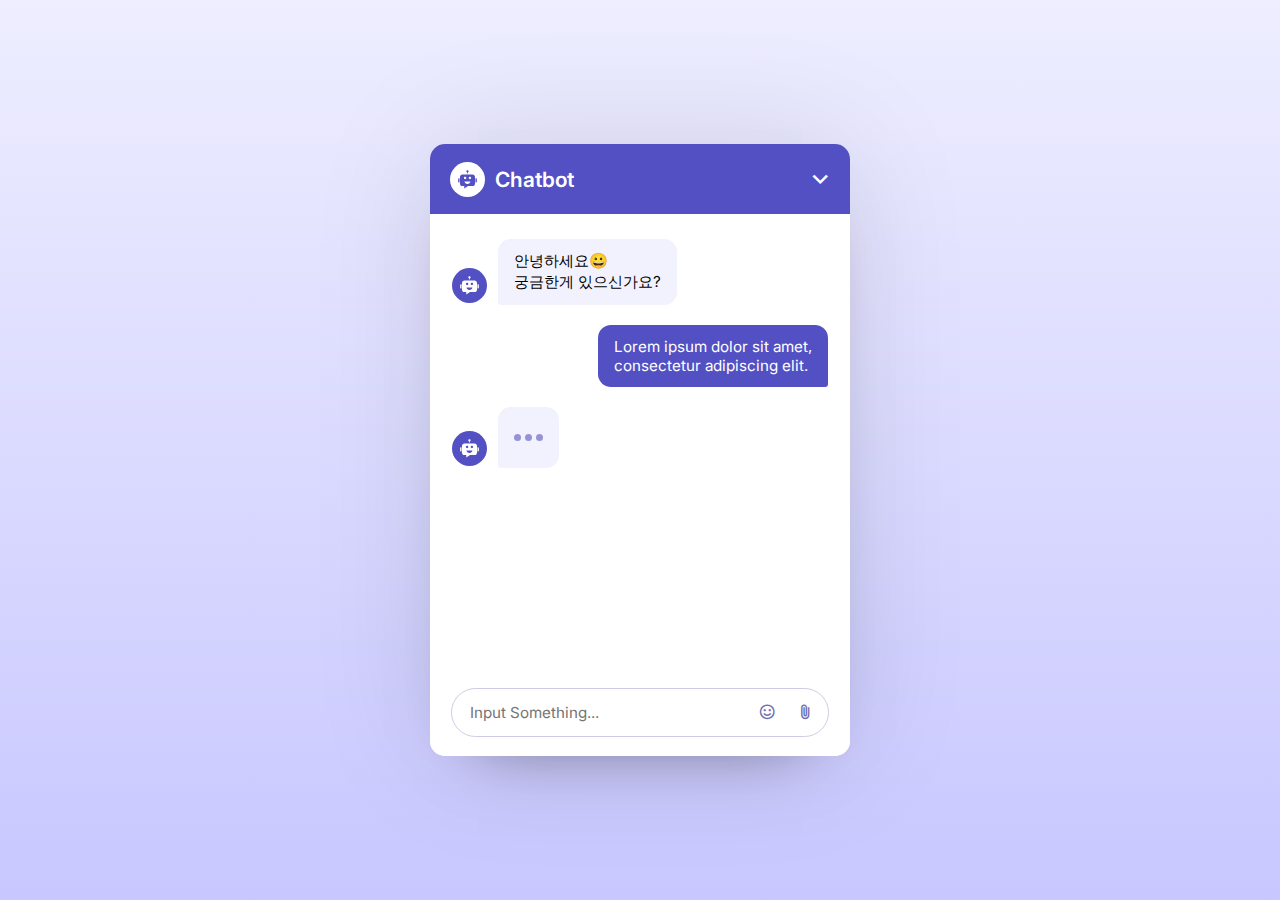
<file: 확장 프로그램 프로젝트/Chatbot/index.html>
<!DOCTYPE html>
<html lang="kr">
<head>
    <meta charset="UTF-8">
    <meta name="viewport" content="width=device-width,initial-scale = 1.0">
    <title>챗봇 API</title>
    <link rel="stylesheet"
          href="https://fonts.googleapis.com/css2?family=Material+Symbols+Outlined:opsz,wght,FILL,GRAD@48,400,0,0"/>
    <link rel="stylesheet" href="style.css">
</head>
<body>
<div class="chatbot-popup">
    <!-- 챗봇 뚝배기-->
    <div class="chat-header">
        <div class="header-info">
            <svg class = "chatbot-logo" xmlns="http://www.w3.org/2000/svg" width="50" height="50" viewBox="0 0 1024 1024">
                <path d="M738.3 287.6H285.7c-59
                0-106.8 47.8-106.8 106.8v303.1c0
                59 47.8 106.8 106.8 106.8h81.5v111.1c0 .7.8 1.1
                1.4.7l166.9-110.6 41.8-.8h117.4l43.6-.4c59 0
                106.8-47.8 106.8-106.8V394.5c0-59-47.8-106.9-106.8-106.9zM351.7
                448.2c0-29.5 23.9-53.5 53.5-53.5s53.5 23.9
                53.5 53.5-23.9 53.5-53.5 53.5-53.5-23.9-53.5-53.5zm157.9
                267.1c-67.8 0-123.8-47.5-132.3-109h264.6c-8.6 61.5-64.5
                109-132.3 109zm110-213.7c-29.5 0-53.5-23.9-53.5-53.5s23.9-53.5
                53.5-53.5 53.5 23.9 53.5 53.5-23.9 53.5-53.5
                53.5zM867.2 644.5V453.1h26.5c19.4 0 35.1 15.7
                35.1 35.1v121.1c0 19.4-15.7 35.1-35.1 35.1h-26.5zM95.2
                609.4V488.2c0-19.4 15.7-35.1 35.1-35.1h26.5v191.3h-26.5c-19.4
                0-35.1-15.7-35.1-35.1zM561.5 149.6c0 23.4-15.6 43.3-36.9
                49.7v44.9h-30v-44.9c-21.4-6.5-36.9-26.3-36.9-49.7 0-28.6 23.3-51.9 51.9-51.9s51.9
                23.3 51.9 51.9z">
                </path>
            </svg>
            <h2 class="logo-text"> Chatbot</h2>
        </div>
        <button id = "close-chatbot" class="material-symbols-outlined">keyboard_arrow_down</button>
    </div>
    <!-- 챗봇 몸뚱아리-->
    <div class="chat-body">
        <div class="message bot-message">
            <svg class = "bot-avatar" xmlns="http://www.w3.org/2000/svg" width="50" height="50" viewBox="0 0 1024 1024">
                <path d="M738.3 287.6H285.7c-59
                0-106.8 47.8-106.8 106.8v303.1c0
                59 47.8 106.8 106.8 106.8h81.5v111.1c0 .7.8 1.1
                1.4.7l166.9-110.6 41.8-.8h117.4l43.6-.4c59 0
                106.8-47.8 106.8-106.8V394.5c0-59-47.8-106.9-106.8-106.9zM351.7
                448.2c0-29.5 23.9-53.5 53.5-53.5s53.5 23.9
                53.5 53.5-23.9 53.5-53.5 53.5-53.5-23.9-53.5-53.5zm157.9
                267.1c-67.8 0-123.8-47.5-132.3-109h264.6c-8.6 61.5-64.5
                109-132.3 109zm110-213.7c-29.5 0-53.5-23.9-53.5-53.5s23.9-53.5
                53.5-53.5 53.5 23.9 53.5 53.5-23.9 53.5-53.5
                53.5zM867.2 644.5V453.1h26.5c19.4 0 35.1 15.7
                35.1 35.1v121.1c0 19.4-15.7 35.1-35.1 35.1h-26.5zM95.2
                609.4V488.2c0-19.4 15.7-35.1 35.1-35.1h26.5v191.3h-26.5c-19.4
                0-35.1-15.7-35.1-35.1zM561.5 149.6c0 23.4-15.6 43.3-36.9
                49.7v44.9h-30v-44.9c-21.4-6.5-36.9-26.3-36.9-49.7 0-28.6 23.3-51.9 51.9-51.9s51.9
                23.3 51.9 51.9z">
                </path>
            </svg>
            <div class="message-text"> 안녕하세요😀 <br/> 궁금한게 있으신가요?</div>
        </div>
        <div class="message user-message">
            <div class="message-text"> Lorem ipsum dolor sit amet, <br/>consectetur adipiscing elit.</div>
        </div>
        <div class="message bot-message thinking">
            <svg class = "bot-avatar" xmlns="http://www.w3.org/2000/svg" width="50" height="50" viewBox="0 0 1024 1024">
                <path d="M738.3 287.6H285.7c-59
                0-106.8 47.8-106.8 106.8v303.1c0
                59 47.8 106.8 106.8 106.8h81.5v111.1c0 .7.8 1.1
                1.4.7l166.9-110.6 41.8-.8h117.4l43.6-.4c59 0
                106.8-47.8 106.8-106.8V394.5c0-59-47.8-106.9-106.8-106.9zM351.7
                448.2c0-29.5 23.9-53.5 53.5-53.5s53.5 23.9
                53.5 53.5-23.9 53.5-53.5 53.5-53.5-23.9-53.5-53.5zm157.9
                267.1c-67.8 0-123.8-47.5-132.3-109h264.6c-8.6 61.5-64.5
                109-132.3 109zm110-213.7c-29.5 0-53.5-23.9-53.5-53.5s23.9-53.5
                53.5-53.5 53.5 23.9 53.5 53.5-23.9 53.5-53.5
                53.5zM867.2 644.5V453.1h26.5c19.4 0 35.1 15.7
                35.1 35.1v121.1c0 19.4-15.7 35.1-35.1 35.1h-26.5zM95.2
                609.4V488.2c0-19.4 15.7-35.1 35.1-35.1h26.5v191.3h-26.5c-19.4
                0-35.1-15.7-35.1-35.1zM561.5 149.6c0 23.4-15.6 43.3-36.9
                49.7v44.9h-30v-44.9c-21.4-6.5-36.9-26.3-36.9-49.7 0-28.6 23.3-51.9 51.9-51.9s51.9
                23.3 51.9 51.9z">
                </path>
            </svg>
            <div class="message-text">
                <div class="thinking-indicator">
                    <div class="dot"></div>
                    <div class="dot"></div>
                    <div class="dot"></div>
                </div>
            </div>
        </div>
    </div>
    <!--웹사이트 최하단-->
    <div class="chat-footer">
        <form action="#" class="chat-form">
            <textarea placeholder="Input Something..." class="message-input" required></textarea>
            <div class="chat-controls">

                <button type="button" class="material-symbols-outlined"> sentiment_satisfied </button>
                <button type="button" class="material-symbols-outlined"> attach_file </button>
                <button type="submit" id="send-message" class="material-symbols-outlined"> arrow_upward </button>
            </div>
        </form>
    </div>
</div>
</body>

</html>
</file>
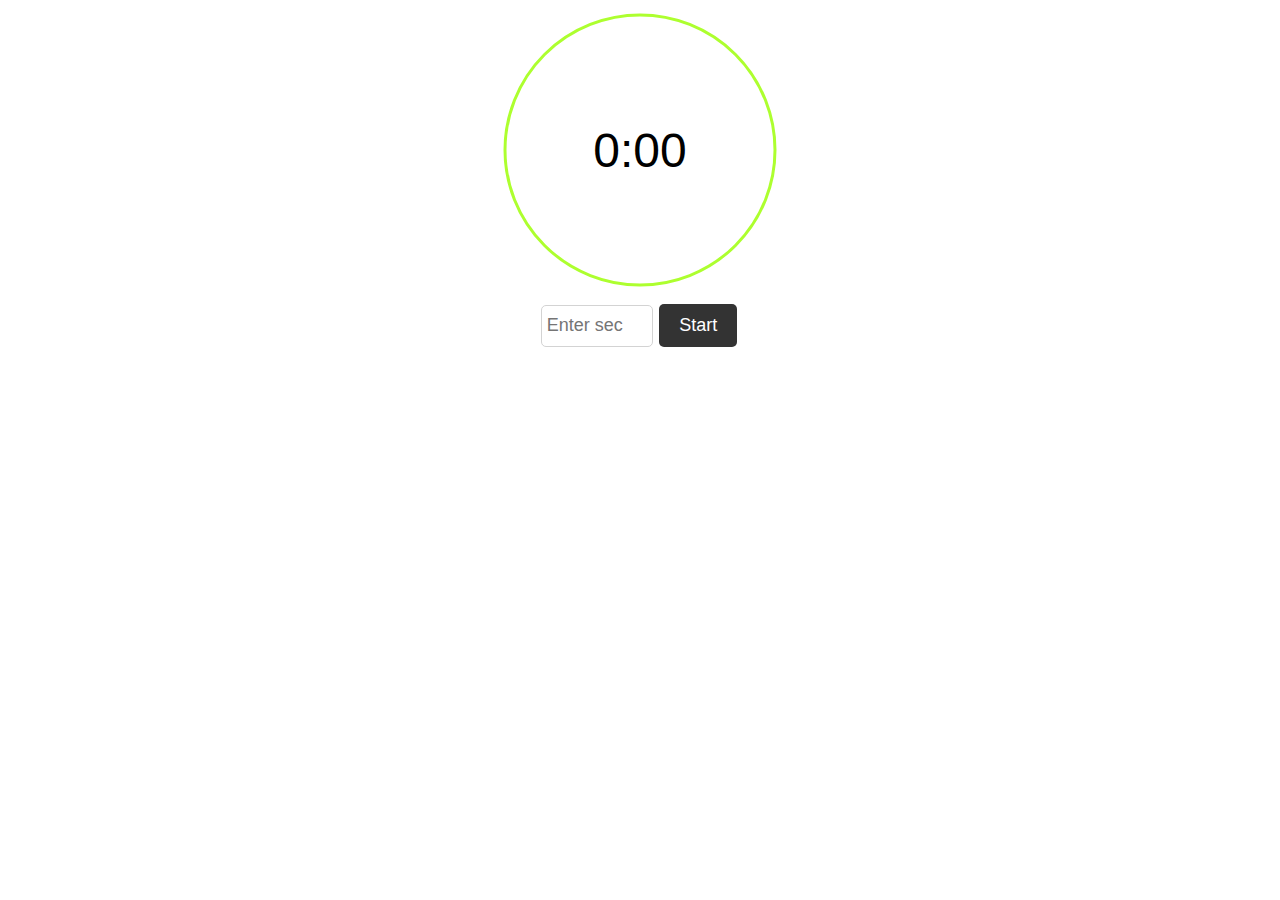
<file: 확장 프로그램 프로젝트/animated-countdown/Animated Countdown.html>
<!DOCTYPE html>
<html lang="en">
<head>
    <meta charset="UTF-8" />
    <meta name="viewport" content="width=device-width, initial-scale=1.0" />

    <link rel="stylesheet" href="style.css" />
    <title>Animated Countdown timer</title>
</head>
<body>
<div id="timer"></div>
<div class="inputs">
    <input type="number" id="time-input" placeholder="Enter sec" />
    <button class="btn" id="start-btn">Start</button>
</div>

<script src="main.js"></script>
</body>
</html>
</file>
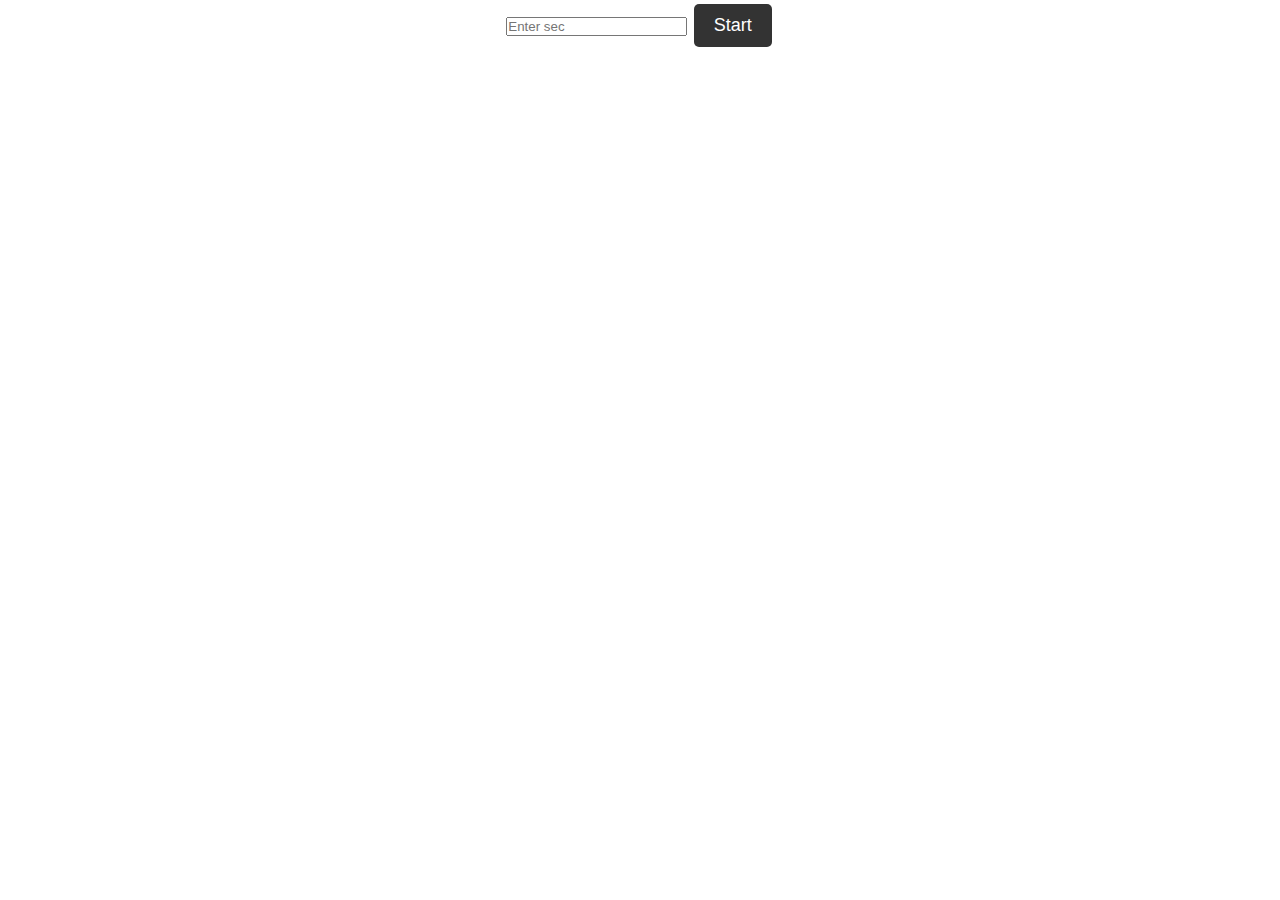
<file: 확장 프로그램 프로젝트/Extension/popup.html>
<!DOCTYPE html>
<html lang="en">
<head>
    <meta charset="UTF-8" />
    <meta name="viewport" content="width=device-width, initial-scale=1.0" />

    <link rel="stylesheet" href="styles.css" />
    <title>Animated Countdown timer</title>
</head>
<body>
<div id="timer"></div>
<div class="inputs">
    <input type="number" id="timeInput" placeholder="Enter sec" />
    <button class="btn" id="startTimer">Start</button>
</div>

<script src="popup.js"></script>
</body>
</html>
</file>
<file: 확장 프로그램 프로젝트/Chatbot/style.css>
/* 구글 폰트에서 Inter 폰트를 가져오는 문구. */
@import url('https://fonts.googleapis.com/css2?family=Inter:ital,opsz,wght@0,14..32,100..900;1,14..32,100..900&display=swap');

* {
    margin: 0;
    padding: 0;
    box-sizing: border-box;
    font-family: "Inter", serif;
}

body {
    display: flex;
    align-items: center;
    justify-content: center;
    min-height: 100vh;
    background: linear-gradient(#EEEEFF, #C8C7FF);
}

.chatbot-popup {
    position: relative;
    width: 420px;
    background: #fff;
    overflow: hidden;
    border-radius: 15px;
    box-shadow: 0 0 128px 0 rgba(0, 0, 0, 0.1), 0 32px 64px -48px rgba(0, 0, 0, 0.5);
}

.chat-header {
    display: flex;
    align-items: center;
    background: #5350C4;
    padding: 15px 20px;
    justify-content: space-between;
}

.chat-header .header-info {
    display: flex;
    gap: 10px;
    align-items: center;
}

.header-info .chatbot-logo {
    height: 35px;
    width: 35px;
    background: #fff;
    padding: 6px;
    fill: #5350C4;
    flex-shrink: 0;
    border-radius: 50%;
}

.header-info .logo-text {
    color: #fff;
    font-size: 1.31rem;
    font-weight: 600;
}

.chat-header #close-chatbot {
    border: none;
    color: #fff;
    height: 40px;
    width: 40px;
    font-size: 1.9rem;
    margin-right: -10px;
    padding-top: 2px;
    cursor: pointer;
    border-radius: 50%;
    background: none;
    transition: 0.2s ease;
}

.chat-header #close-chatbot:hover {
    background: #3d3a9d;
}

.chat-body {
    padding: 25px 22px;
    display: flex;
    gap: 20px;
    height: 460px;
    margin-bottom: 82px;
    overflow-y: auto;
    flex-direction: column;
    scrollbar-width: thin;
    scrollbar-color: #ccccf5 transparent;
}

.chat-body .message {
    display: flex;
    gap: 11px;
    align-items: center;
}

.chat-body .bot-message .bot-avatar {
    height: 35px;
    width: 35px;
    padding: 6px;
    fill: #fff;
    flex-shrink: 0;
    margin-bottom: 2px;
    align-self: flex-end;
    background: #5350C4;
    border-radius: 50%;
}

.chat-body .user-message {
    flex-direction: column;
    align-items: flex-end;
}

.chat-body .message .message-text {
    padding: 12px 16px;
    max-width: 75%;
    font-size: 0.95rem;
    background: #F2F2FF;
}

.chat-bot .bot-message.thinking .message-text {
    padding: 2px 16px;
}

.chat-body .bot-message .message-text {
    background: #F2F2FF;
    border-radius: 13px 13px 13px 3px;
}

.chat-body .user-message .message-text {
    color: #fff;
    background: #5350C4;
    border-radius: 13px 13px 3px 13px;
}

.chat-body .user-message .attachment{
    width: 50%;
    margin-top: -7px;
    border-radius: 13px 3px 13px 13px;
}

.chat-body .bot-message .thinking-indicator {
    display: flex;
    gap: 4px;
    padding-block: 15px;
}

.chat-body .bot-message .thinking-indicator .dot {
    height: 7px;
    width: 7px;
    opacity: 0.7;
    border-radius: 50%;
    background: #6f6bc2;
    animation: dotPulse 1.8s ease-in-out infinite;
}

.chat-body .bot-message .thinking-indicator .dot:nth-child(1) {
    animation-delay: 0.2s;
}

.chat-body .bot-message .thinking-indicator .dot:nth-child(2) {
    animation-delay: 0.3s;
}

.chat-body .bot-message .thinking-indicator .dot:nth-child(3) {
    animation-delay: 0.4s;
}

@keyframes dotPulse {
    0%, 44% {
        transform: translateY(0);
    }
    28% {
        opacity: 0.4;
        transform: translateY(-4px);
    }
    44% {
        opacity: 0.2;
    }
}

.chat-footer {
    position: absolute;
    bottom: 0;
    width: 100%;
    background: #FFF;
    padding: 15px 22px 20px;
}

.chat-footer .chat-form {
    display: flex;
    align-items: center;
    background: #FFF;
    border-radius: 32px;
    outline: 1px solid #CCCCE5;
    transition: outline-color 0.5s ease;
}
.chat-footer .chat-form:focus-within{
    outline: 2px solid #5350C4;
    transition: outline-color 0.5s ease;
}

.chat-form .message-input {
    border: none;
    outline: none;
    height: 47px;
    width: 100%;
    resize: none;
    font-size: 0.95rem;
    padding: 14px 0 13px 18px;
    border-radius: inherit;
}

.chat-form .chat-controls{
    display: flex;
    height: 47px;
    gap:3px;
    align-items: center;
    align-self:flex-end;
    padding-right:6px;
}

.chat-form .chat-controls button{
    height:35px;
    width:35px;
    border:none;
    font-size: 1.15rem;
    cursor:pointer;
    color:#706DB0;
    background: none;
    border-radius: 50%;
    transition: background-color 1s ease;
}

.chat-form .chat-controls #send-message{
    color:#fff;
    display: none;
    background: #5350C4;
}

.chat-form .message-input:valid~.chat-controls #send-message{
    display: block;
}

.chat-form .chat-controls #send-message:hover{
    background: #3d39ac;
}

.chat-form .chat-controls button:hover{
    background: #f1f1ff;
    transition: background-color 0.2s ease;
}

.chat-form .file-upload-wrapper{
    height:35px;
    width:35px;
    position: relative;
}

.chat-form .file-upload-wrapper :where(img,button){
    position: absolute;
}

.chat-form .file-upload-wrapper img{
    width: 100%;
    height: 100%;
    object-fit:cover;
    border-radius: 50%;
}

.chat-form .file-upload-wrapper #file-cancel{
    color: #eb5757;
    background: #fff;
}

.chat-form .file-upload-wrapper :where(img,#file-cancel),
.chat-form .file-upload-wrapper.file-uploaded #file-upload{
    display: none;
}

.chat-form .file-upload-wrapper.file-uploaded img,
.chat-form .file-upload-wrapper.file-uploaded:hover #file-cancel
{
    display: block;
}

/* 텍스트 파일 아이콘 처리를 위한 CSS */
.file-upload-wrapper.text-file #file-upload {
    color: #5350C4;
    background-color: #f1f1ff;
}

.file-upload-wrapper.image-file #file-upload {
    display: none;
}

.file-upload-wrapper.text-file img {
    display: none;
}

.text-attachment {
    margin-top: 8px;
    background-color: #f1f1ff;
    border-radius: 10px;
    padding: 8px;
    display: inline-flex;
    align-items: center;
}

.text-attachment .material-symbols-outlined {
    color: #5350C4;
    font-size: 24px;
}
</file>
<file: 확장 프로그램 프로젝트/animated-countdown/style.css>
* {
    margin: 0;
    padding: 0;
    font-family: sans-serif;
}
/* Inputs */

.inputs {
    .btn {
        background-color: #333;
        border: none;
        color: #fff;
        border-radius: 5px;
        text-align: center;
        font-size: 18px;
        padding: 11px 20px;
        margin: 4px 2px;
        cursor: pointer;

        transition: all 0.3s ease-in-out;
        &:hover {
            background-color: #45a049;
        }
        &:active {
            background-color: #225624;
        }
    }
    #time-input {
        width: 100px;
        height: 30px;
        border-radius: 5px;
        border: 1px solid lightgray;
        padding: 5px;
        font-size: 18px;
    }
}

.base-timer {
    position: relative;
    width: 300px;
    height: 300px;
}
.base-timer__svg {
    transform: scale(-1);
    background-color: #fff;
    border-radius: 50%;
}

.base-timer__circle {
    fill: none;
    stroke: none;
}
.base-timer__path-elapsed {
    stroke-width: 7px;
    stroke-linecap: round;
}
.base-timer__path-remaining {
    transform: rotate(90deg);
    transform-origin: center;
    transition: 1s linear all;
    fill-rule: nonzero;
    stroke: currentColor;
}

.base-timer__path-remaining.green {
    color: greenyellow;
}
.base-timer__path-remaining.orange {
    color: orange;
}
.base-timer__path-remaining.red {
    color: red;
}

.base-timer__label {
    position: absolute;
    top: 0;
    display: flex;
    align-items: center;
    justify-content: center;
    font-size: 48px;
    width: 300px;
    height: 300px;
}
body {
    display: flex;
    justify-content: center;
    align-items: center;
    flex-direction: column;
}
</file>
<file: 확장 프로그램 프로젝트/Extension/styles.css>
* {
  margin: 0;
  padding: 0;
  font-family: sans-serif;
}
/* Inputs */

.inputs {
  .btn {
    background-color: #333;
    border: none;
    color: #fff;
    border-radius: 5px;
    text-align: center;
    font-size: 18px;
    padding: 11px 20px;
    margin: 4px 2px;
    cursor: pointer;

    transition: all 0.3s ease-in-out;
    &:hover {
      background-color: #45a049;
    }
    &:active {
      background-color: #225624;
    }
  }
  #time-input {
    width: 100px;
    height: 30px;
    border-radius: 5px;
    border: 1px solid lightgray;
    padding: 5px;
    font-size: 18px;
  }
}

.base-timer {
  position: relative;
  width: 300px;
  height: 300px;
}
.base-timer__svg {
  transform: scale(-1);
  background-color: #fff;
  border-radius: 50%;
}

.base-timer__circle {
  fill: none;
  stroke: none;
}
.base-timer__path-elapsed {
  stroke-width: 7px;
  stroke-linecap: round;
}
.base-timer__path-remaining {
  transform: rotate(90deg);
  transform-origin: center;
  transition: 1s linear all;
  fill-rule: nonzero;
  stroke: currentColor;
}

.base-timer__path-remaining.green {
  color: greenyellow;
}
.base-timer__path-remaining.orange {
  color: orange;
}
.base-timer__path-remaining.red {
  color: red;
}

.base-timer__label {
  position: absolute;
  top: 0;
  display: flex;
  align-items: center;
  justify-content: center;
  font-size: 48px;
  width: 300px;
  height: 300px;
}
body {
  display: flex;
  justify-content: center;
  align-items: center;
  flex-direction: column;
}
</file>
